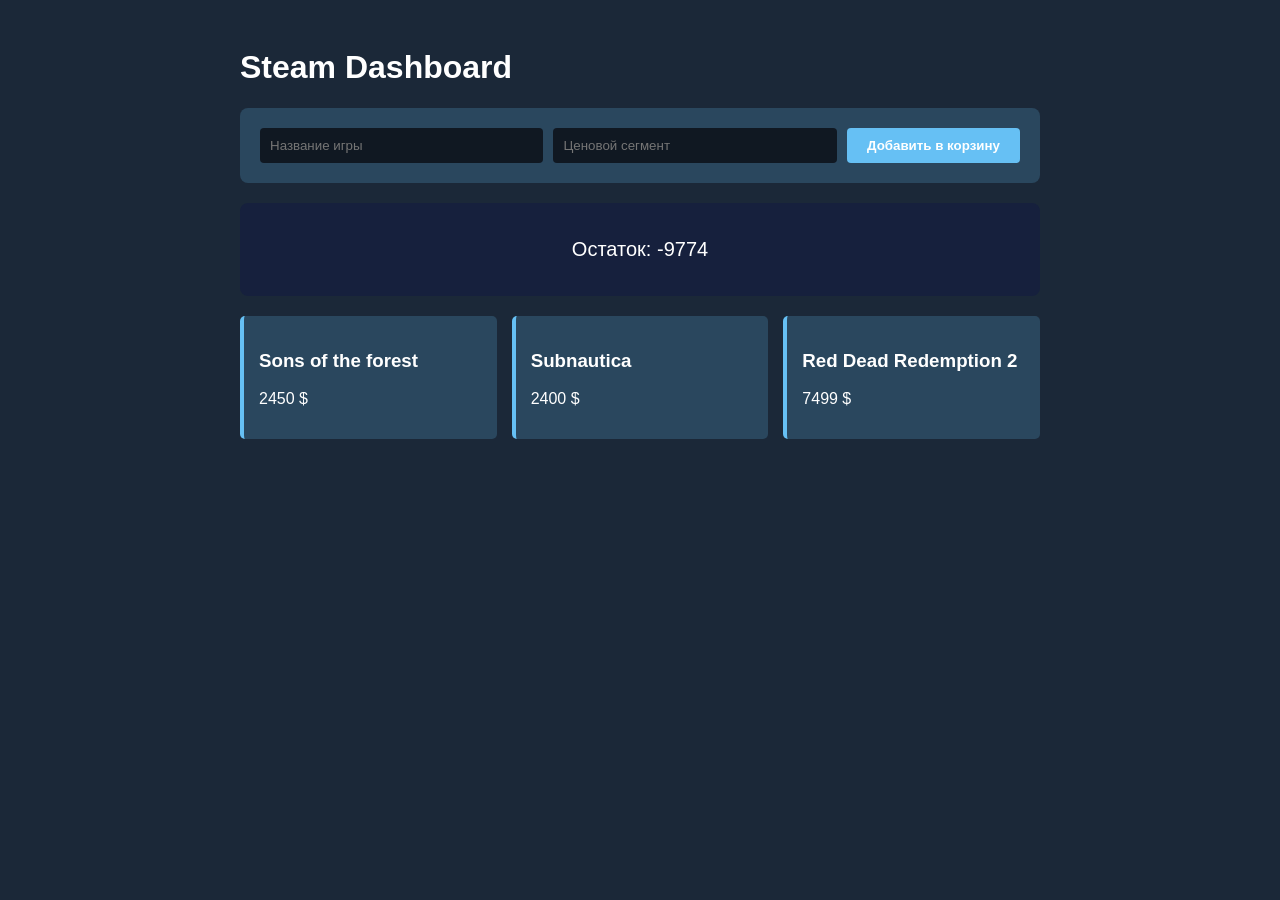
<file: index.html>
<!DOCTYPE html>
<html>
    <head>
        <link rel="stylesheet" href="style2.css">
    </head>
    <body>
        <div class="container">
            <h1>Steam Dashboard</h1>
            <div class="admin-panel">
                <input type="text" id="game-name" placeholder="Название игры">
                <input type="number" id="game-price" placeholder="Ценовой сегмент">
                <button id="add-btn">Добавить в корзину</button>
            </div>
            <div class="budget-card">
                <p>Остаток: <span id='balance'>0</span></p>
            </div>
            <div id="game-List" class="grid"></div>
            <script src="script23.js"></script>
        </div>
    </body>
</html>
</file>
<file: style2.css>
body {
    background-color: #1b2838;
    color: white;
    font-family: 'Segoe UI', Tahoma, Geneva, Verdana, sans-serif;
    display: flex;
    justify-content: center;
    padding: 20px;
}
.container {
    max-width: 800px;
    width: 100%;
}
.admin-panel {
    background: #2a475e;
    padding: 20px;
    border-radius: 8px;
    margin-bottom: 20px;
    display: flex;
    gap: 10px;
}
input {
    background: #101822;
    border: none;
    color: white;
    padding: 10px;
    border-radius: 4px;
    flex: 1
}
button {
    background: #66c0f4;
    color: white;
    border: none;
    padding: 10px 20px;
    border-radius: 4px;
    cursor: pointer;
    font-weight: bold;
    transition: all 0.8 ease;
}
button:hover {
    transform: scale(1.05);
    background: #4f94bc;
}
.budget-card {
    background: #16203d;
    padding: 15px;
    border-radius: 8px;
    text-align: center;
    font-size: 20px;
    margin-bottom: 20px;
    border: none;
}
.grid {
    display:grid;
    grid-template-columns: repeat(auto-fit, minmax(200px, 1fr));
    gap: 15px;
}
.game-item {
    background: #2a475e;
    padding: 15px;
    border-radius: 5px;
    border-left: 4px solid #66c0f4;
}
</file>
